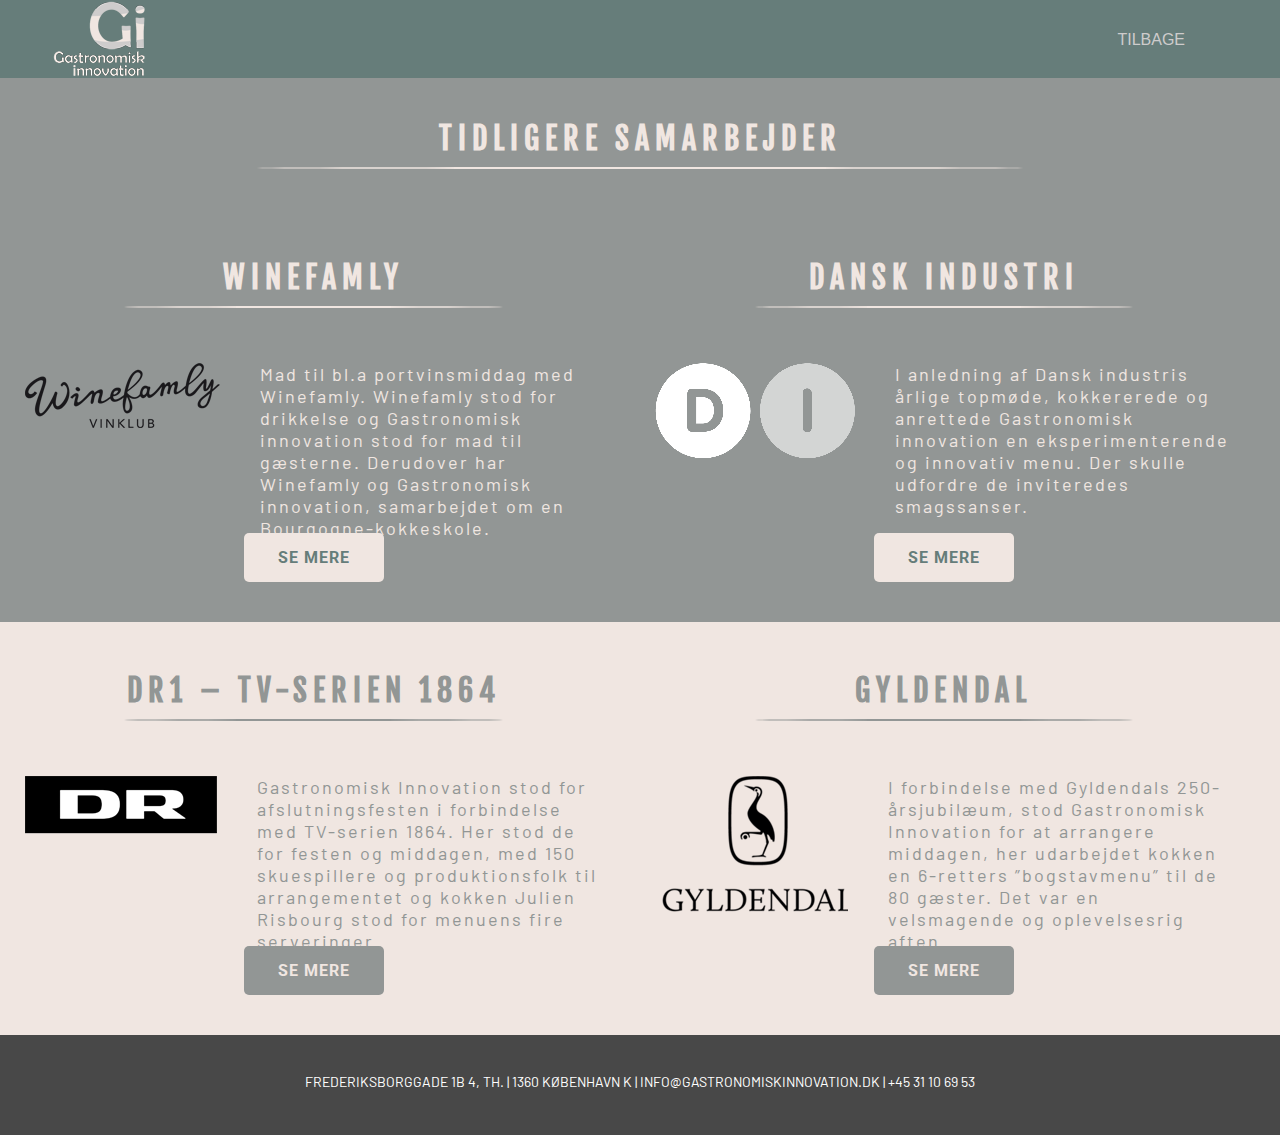
<file: semere.html>
<!DOCTYPE html>
<html>

<head>
  <meta charset="utf-8">
  <meta name="viewport" content="width=device-width, initial-scale=1.0">
  <link href="https://fonts.googleapis.com/css?family=Barlow|Anton|Indie+Flower|Oswald|Roboto|Fjalla+One" rel="stylesheet">
  <link rel="stylesheet" href="css/style.css">
  <link rel="stylesheet" href="css/style2.css">
  <link rel="shortcut icon" type="image/x-icon" href="img/headlogo.jpg">

  <script src="https://ajax.googleapis.com/ajax/libs/jquery/3.2.1/jquery.min.js"></script>
  <script src="js/script.js" type="text/javascript"> </script>
  <script src="js/stopplay.js" type="text/javascript"> </script>
    <title>SE MERE</title>
</head>

<body>
  <header>
    <a href="index.html#page1">
      <img src="img/gi_logo.png" width="97" height="78" alt="logo">
    </a>
                            <!-- DESKTOP  MENU SKJULT PÅ MOBIL -->
    <div class="desktopmenu">
      <nav id="nav">
        <a href="index.html#page2">Tilbage</a>

      </nav>
</div>
                        <!-- MOBIL MENU SKJULT PÅ DESKTOP -->
    <div class="wrapper">
      <nav role="navigation">

        <div id="menuToogle">
          <input type="checkbox" id="burger">
          <span></span>
          <span></span>
          <span></span>
        <!--  <label for="burger"><i class="fa fa-bars" aria-hidden="true"></i></label>
          <input type="checkbox" id="burger"> -->
        <ul id="menu">
          <a href="index.html#page2"><li>Tilbage</li></a>
        </ul>
    </div>

      </nav>
    </div>

</header>

<div class="info1">
  <h1>Tidligere Samarbejder</h1>
  <div> </div>
<section>
  <h1>Winefamly</h1>
  <div></div>
  <article>
    <img src="img/winefamly.png" alt="Winefamly">
    <p>Mad til bl.a portvinsmiddag med Winefamly. Winefamly stod for drikkelse og Gastronomisk innovation stod for mad til gæsterne. Derudover har Winefamly og Gastronomisk innovation, samarbejdet om en Bourgogne-kokkeskole.</p>
  </article>
  <a class="knap" href="https://www.winefamly.com/" target="_blank">se mere</a>
</section>

<section>
  <h1>Dansk Industri</h1>
  <div></div>
  <article>
    <img src="img/di.png" alt="Dansk Industri">
    <p> I anledning af Dansk industris årlige topmøde, kokkererede og anrettede Gastronomisk innovation en eksperimenterende og innovativ menu. Der skulle udfordre de inviteredes smagssanser.</p>
  </article>
    <a class="knap" href="https://www.danskindustri.dk/" target="_blank">se mere</a>
</section>
</div>
<div class="info2">
<section>

  <h1>DR1 – TV-Serien 1864</h1>
  <div></div>
  <article>
      <img src="img/drlogo1.png" alt="Danmarks Radio">
      <p>Gastronomisk Innovation stod for afslutningsfesten i forbindelse med TV-serien 1864.
      Her stod de for festen og middagen, med 150 skuespillere og produktionsfolk til arrangementet og kokken Julien Risbourg stod for menuens fire serveringer.</p>
    </article>
    <a class="knap" href="https://www.dr.dk/skole/historie/hele-udsendelser-se-serien-1864" target="_blank">se mere</a>
</section>
<section>

  <h1>Gyldendal</h1>
  <div></div>
  <article>
    <img src="img/gyldendal.png" alt="Gyldendal">
    <p>I forbindelse med Gyldendals 250-årsjubilæum, stod Gastronomisk Innovation for at arrangere middagen, her udarbejdet kokken en 6-retters ”bogstavmenu” til de 80 gæster.
      Det var en velsmagende og oplevelsesrig aften.</p>
  </article>
    <a class="knap" href="http://dansk.gyldendal.dk/" target="_blank">se mere</a>
</section>
</div>
<footer>
<!-- Har skal vi ligger alle kontakt info -->
<p>Frederiksborggade 1b 4, th.  |  1360 københavn k  |  info@gastronomiskinnovation.dk  |  +45 31 10 69 53</p>
</footer>

</body>

</html>
</file>
<file: css/style2.css>
body{
  margin: 0;
  padding: 0;
  color: green;
  font-family: 'Barlow',helvetica, sans-serif;
}
a{
  text-decoration: none;
  color: #667d7a;
}


span{
  opacity: 1;
    background: #cecccc;
}
#menuToogle{
  display: block;
  position: relative;
  padding-top: 30px;
  top: 7%;
  left: 41px;
  float: left;
  z-index: 2;
}
#menuToogle input{
  display: block;
  width: 40px;
  height: 32px;
  position: absolute;
  left: -5px;
  cursor: pointer;
  opacity: 0;
  z-index: 2;
}
#menuToogle span{
  display: block;
  width: 33px;
  height: 4px;
  margin-bottom: 5px;
  position: relative;
  border-radius: 3px;
  z-index: 1;
  transform-origin: 4px 0px;
  transition: transform 0.5s cubic-bezier(0.77,0.2,0.05,1.0),
  background 0.5s cubic-bezier(0.77,0.2,0.05,1.0), opacity 0.55s ease;
}

#menuToggle span:first-child {

  }

#menuToggle span:nth-last-child(2) {

  }
#menuToogle input:checked~ span {
    opacity: 1;

  }

#menuToggle input:checked ~ span:nth-last-child(3) {
    opacity: 0;

  }

#menuToogle{
  display: block;
  position: relative;
  z-index: 1;
}

/*
 * Make this absolute positioned
 * at the top left of the screen
 */

#menu
{
  position: absolute;
  width: 100vw;
  margin: 21px 0 0 -41px;
  padding-top: 20px;
  padding-bottom: 20px;

  background: #f0e6e1;
  list-style-type: none;
  /* to stop flickering of text in safari */

  transform-origin: 0% 0%;
  transform: translate(-100%, 0);
  transition: transform 0.5s;
  text-transform: uppercase;
  text-align: center;

}

#menu li{
  padding: 10px 0;
  font-size: 22px;
  padding: 20px;

}

#menuToogle input:checked ~ ul{
  transform: none;
}
</file>
<file: css/style.css>
@import "https://maxcdn.bootstrapcdn.com/font-awesome/4.7.0/css/font-awesome.min.css";
* {

  margin: 0;
  padding:0;
}

main {
  background-color: #484848;
}

body .smooth {
  display: block;
  position: relative;
}

a {
  color: white;
  text-decoration: none;
}
/* CSS til menu og logo **/
header {
    position: fixed;
    z-index: 100;
    background-color: #667d7a;
    width: 100%;
}

header img {
  padding-right: 50px;
  display: block;
  position: relative;
  float: right;
}

p {
  margin: 0 auto;
  color: black;
  font-size: 18px;
  padding: 15px;
}

.desktopmenu {
  display: none;
}

.arrow {
  display: block;
  width: 100%;
  height: 80px;
  color: black;
}
/******************************* Side skift ******************************/

.split {
  position:relative;
  display: block;
  width: 100%;
  height: 60px;
  background-color: #929695;
  text-align: center;

}

.split1 {
  position:relative;
  display: block;
  width: 100%;
  height: 60px;
  background-color: black;
  text-align: center;

}

.split3 {
  position:relative;
  display: block;
  width: 100%;
  height: 60px;
  background-color: #f0e6e1;
  text-align: center;

}

.farve2 {
  font-size: 35px;
  padding-top: 20px;
  position:relative;
  display: block;
  margin: 0 auto;
  width: 78px;
  height: 40px;
  background-color: #f0e6e1;
  text-align: center;
  border-top-left-radius: 50px 50px;
  border-top-right-radius: 50px 50px;
}

.farve3{

  color: #f0e6e1;
  font-size: 35px;
  padding-top: 20px;
  position:relative;
  display: block;
  margin: 0 auto;
  width: 78px;
  height: 40px;
  background-color: #929695;
  text-align: center;
  border-top-left-radius: 50px 50px;
  border-top-right-radius: 50px 50px;

}

.fa-angle-down {
  color: white;
  font-size: 35px;
  position:relative;
  display: block;
  margin: 0 auto;
  width: 78px;
  height: 40px;
  text-align: center;

}

/*********** SLUUUUT arrow *********************/

/** footer css */
footer {
  color: #f0e6e1;
  z-index: 4;
  background-color: #484848;
  bottom: 0;
  width: 100%;
  height: 150px;
}

footer p {
  letter-spacing: 0px;
  text-transform: uppercase;
  text-align: center;
  font-size: 14px;
  padding-top: 50px;
  color: white;
}

/* Google maps kort */
.map {
  width: 100%;
  height: 42vh;
  box-shadow: 0px 3px 15px -3px rgba(0,0,0,0.75);
}

.mobilvideo {
  display: block;
  width: 100%;
  height: auto;
}



/** Sidernes farver **/

#page1 {
  padding-top: 78px;
  display: block;
  width: 100%;
  height: 82vh;
  background-image: url('../img/gi-loop.png');
  background-repeat: no-repeat;
  background-position: center center;
}


#page1 img {
  display: block;
  width: 100%;
  height: auto;
}

#page1 h1 {
  top: 30%;
  text-align: center;
  font-size: 40px;
  width: 100%;
  display: block;
  position: absolute;
}

#page1 object {
  top: 50%;
  width:  100%;
  z-index: 3;
  position: absolute;
  display: block;
  margin: 0 auto;

}

i.fa-play-circle-o {
  text-align: center;
  display: block;
  font-size: 80px;
  color: white;


}

video {
  display: none;
}

#page2 {
  padding-top: 78px;
  display: block;
  width: 100%;
  background-color: #929695;
}

#page2 h1{
  color: black;
}

#mission {
  padding: 0;
  margin: 50px 0;
  display: inline-block;
  color: #f0e6e1;
  font-style: italic;
  text-align: center;
  font-size: 25px;
}

#vission {
  width: 100%;
  padding: 0;
  margin: 50px 0;
  display: inline-block;
  color: #929695;
  font-style: italic;
  text-align: center;
  font-size: 25px;
}

.knap {
  margin: 40px auto;
  text-align: center;
  text-transform: uppercase;
  display: block;
  width: 80px;
  font-family: 'Roboto';
  font-weight: bold;
  letter-spacing: 1px;
  padding: 15px 30px;
  border: none;
  border-radius: 5px;
  color: #667d7a;
  background-color: #f0e6e1;
}


figure img {
  height: auto;
  width: 100%;
}

section {
  margin: 0 auto;
  display: block;
  width: 100%;
  padding-top: 40px

}


section div {
  margin: 0 auto 40px;
  height: auto;
  border: 1px solid black;
  border-radius: 50%;
}

/* overskrift CSS */
h1 {
  letter-spacing: 6px;
  font-family: 'Fjalla One', helvetica;
  padding-bottom: 10px;
  text-align: center;
  text-transform: uppercase;
  color: #f0e6e1;
  font-size: 30px;
  padding-top: 10px;
  padding-bottom: 10px
}

#page3 {
  padding-top: 78px;
  display: block;
  width: 100%;
  background-color: #f0e6e1;
}
/* hvis det bugger er det Martins skyld */
.mangomartin {
  width: 100%;
  height: auto;
}

.mangomartin h3 {
  text-transform: uppercase;
  font-family: 'Fjalla One', serif;
  color: black;
  text-align: center;
  font-size: 30px;
  padding-top: 10px;
  padding-bottom: 10px;
}

.desktop {
  height: auto;
  width: 100%;
  padding: 0;
  margin: 0;
}

article {
  display: block;
  width: 100%;
}

.info1 {
  display: block;
  width: 100%;
  padding-top: 110px;
  background-color: #929695;
}

.info1 section {
  display: inline-block;
  float: none;
  padding-bottom: 40px;
}

.info1 div {
      border-radius: 50%;
      margin: 0 auto 40px;
      border: 1px solid #f0e6e1;
}

.info1 img {
  padding-bottom: 20px;
  display: block;
  margin: 0 auto;
}

.info1 p {
  color: #f0e6e1;
}

.info2 {
  background-color: #f0e6e1;

}

.info2 section {
  display: inline-block;
  float: none;
  padding-bottom: 40px;
}

.info2 img {
  padding-bottom: 20px;
  display: block;
  margin: 0 auto;
}

.info2 p {
  color: #929695;
}

.info2 h1 {
  color: #929695;
}

.info2 div {
      border: 1px solid #929695;
}

.info2 section .knap {
  color: #f0e6e1;
  background-color: #929695;
}

/* alt under her er smuk kode */


#page4 {
  padding-top: 78px;/** Padding fordi ellers vil toppen af <iframe> ikke være synlig **/
  display: block;
  width: 100%;
  background-color: #929695; /* #DBD0BD; */

}


aside {
  display: none;
}

object {
  width: 50%;
  margin: 0 auto;
}


i.fa-instagram {

  display: inline-block;
  width: 50px;
  height: 50px;
  line-height: 50px;
  text-align: center;
  color: #667d7a;
  font-size: 30px;
  border-radius: 50%;
  background-color: #f0e6e1;
  margin: 5px;
}

i.fa-facebook {
  display: inline-block;
  width: 50px;
  height: 50px;
  line-height: 50px;
  text-align: center;
  color: #667d7a;
  font-size: 30px;
  border-radius: 50%;
  background-color: #f0e6e1;
  margin-top: 20px;
}


/*  Nyheds brev styling **/
.nyhedsbrev {
  padding-top: 40px;
  width: 100%;
  height: 400px;
  display: block;
  text-align: center;
  background-color: #929695;
}

.nyhedsbrev h1 {
  display: inline-block;
  padding-top: 10px;
  padding-bottom: 10px;
  color: #f0e6e1;


}

.nyhedsbrev div {
  margin: 0 auto 20px;
  width: 70vw;
  height: auto;
  border: 1px solid #f0e6e1;
  border-radius: 50%;

}


.navn {
  padding: 8px;
  margin: 15px auto;
  display: block;
  text-align: center;
  border: 1px solid transparent;
  border-radius: 5px;
}

.mail {
    padding: 8px;
    margin: 15px auto;
    display: block;
    text-align: center;
    border: 1px solid transparent;
    border-radius: 5px;
}

.tilmeld {
  font-family: 'Roboto';
  font-weight: bold;
  letter-spacing: 1px;
  padding: 10px 30px;
  border: none;
  border-radius: 5px;
  color: #667d7a;
  background-color: #f0e6e1;

}

.desktoppic {
  display: none;
}




@media screen and (min-width: 1100px) {
/** Underside CSS **/

.info1 section {
  width: 49%;

}

.info2 section {
    width: 49%;
}

  article {
      height: 185px;
  }

  .knap {
    margin: 0 auto;
  }


  .info1 img {
    padding: 15px 25px 50px 25px;
    float: left;
  }

  .info1 p {
    display: inline-block;
    width: 55%;

  }

  .info1 div {
    width: 60%;
  }

  .info2 {
    background-color: #f0e6e1;
  }


  .info2 img {
    display: block;
    padding: 15px 25px 50px 25px;
    float: left;
  }

  .info2 p {
    display: inline-block;
    width: 55%;
  }


/* Underside CSS SLUT **/

.mobilvideo {
    display: none;
}

.desktopmenu {
  display: block;
}

.wrapper {
  visibility: hidden;
  display: none;
}

p {
  letter-spacing: 2px;
  font-size: 18px;
}

aside {
  padding-top: 0;;
  display: inline-block;
  width: 50%;
  height: 400px;
  float: left;
  text-align: center;
  background-color: #929695;
}


aside div {

  margin: 0 auto 40px;
  width: 25vw;
  border: 1px solid #f0e6e1;
  border-radius: 50%;
}

aside p {
  font-size: 20px;
  margin-top: 5px;
  padding-top: 0;
  padding-bottom: 10px;
  color: white;
  text-align: center;
}

aside h2 {
  font-weight: lighter;
  font-size: 20px;
  color: black;
  margin: 0 auto;
  width: 25vw;
  text-align: center;
}


.nyhedsbrev {
  padding-top: 0;
  width: 50%;
  float: right;
}


.nyhedsbrev div {
  margin: 0 auto 40px;
  width: 25vw;
}

.navn {
  padding: 10px 48px;
  margin: 5px auto 20px;

}

.mail {
  padding: 10px 48px;
  margin: 15px auto 20px;

}

.tilmeld {
  margin: 5px auto 0;
  display: block;

}
.desktoppic {
      display: block;
      border: 30px solid #f0e6e1;
      height: 55%;
      width: 55%;
      margin: auto;
}

section {
  width: 50%;
  float: left;

}

section div {
  width: 60%;
}

section p {
  margin: 0 auto;

}


figure {
  padding-top: 40px;
  display: block;
  width: 49%;
  float: left;
}

figure img {

  display: none;
}



.food {
  margin: 0 auto;
  display: block;
  width: 100%;
  height: 93vh;
  background-size: contain;
  background-repeat: no-repeat;
  background-image: url('../img/ffood1.jpeg');
}




footer {
  height: 100px;
}


footer p {
  padding-top: 38px;
}



#page1 {
  background-color: #f0e6e1;
  background-image: none;
  height: 92vh;
}

#page1 img {
  display: none;
}

#page1 h1 {
  display: none;
}

#page1 object {
  display: none;
}

#page1 i {
  display: none;
}


#video-background {
  display: block;
  margin: 0 auto;
  width: 80%;
  height: auto;
  z-index: -100;
  border-bottom: 3px solid #667d7a;
  border-right: 3px solid #667d7a;
  border-left: 3px solid #667d7a;
}

.mangomartin {
  width: 33%;
  padding-top: 40px;
  margin: 0;
  float: left;
}

.desktop {
  border: 10px solid #929695;
  width: 80%;
  display: block;
  position: relative;
  margin: 0 auto;
}


.mangomartin p {
  width: 80%;
  display: block;
  padding: 20px 0 0 0;
}

.mangomartin h3 {
  letter-spacing: 6px;
}

.split1 {
  background-color: #f0e6e1;
}

header {
  height: auto;
  font-family: helvetica;
}

header img {
  padding-left: 50px;
  display: block;
  height: auto;
  float: left;
  position: relative;
}

header div nav {
  height: 50px;
  width: auto;
  float: right;
  margin-right: 70px;
}
header div nav a {
  text-transform: uppercase;
  color: #cecccc;
  display: block;
  float: left;
  padding: 15px 25px 13px 25px;
  /* background-color: #717e79; */
  line-height: 50px;
}

header div nav a:hover {
  color: #f0e6e1;

}

.active {
  background-color: #6F8784;
}


}



@media screen and (min-width: 1451px) {


.mobilvideo {
    display: none;
  }

.desktopmenu {
  display: block;
}

.wrapper {
  visibility: hidden;
  display: none;
}


figure img {

  display: none;
}



.food {
  margin: 0 auto;
  display: block;
  width: 100%;
  height: 93vh;
  background-size: contain;
  background-repeat: no-repeat;
  background-image: url('../img/ffood1.jpeg');
}




#video-background {
  display: block;
  margin: 0 auto;
  width: 80%;
  height: auto;
  z-index: -100;
  border-bottom: 3px solid #667d7a;
  border-right: 3px solid #667d7a;
  border-left: 3px solid #667d7a;
}


}
</file>
